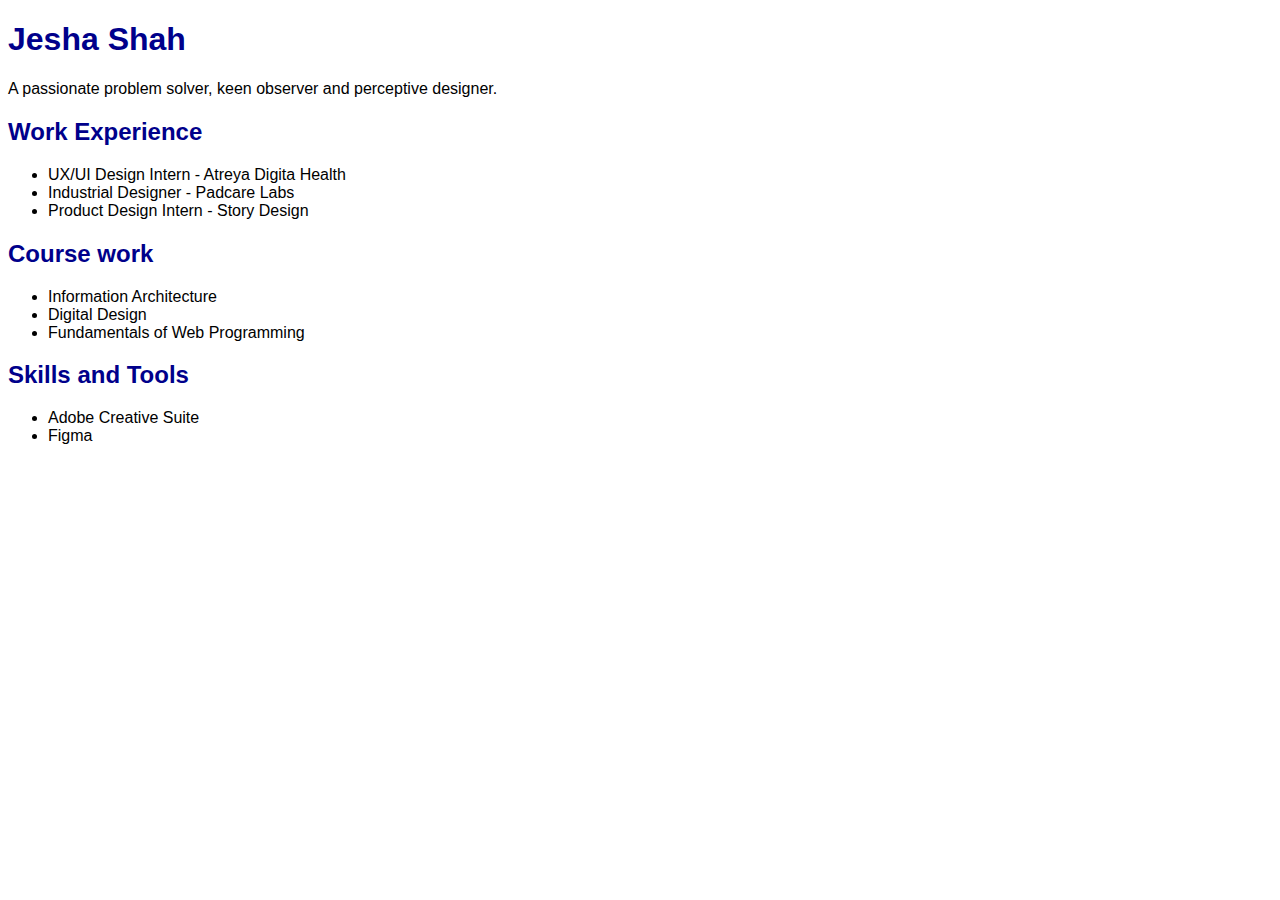
<file: Resume/index.html>
<!DOCTYPE html>
<html lang="en" >
<head>
  <meta charset="UTF-8">
  <title>CodePen - Resume</title>
  <link rel="stylesheet" href="./style.css">

</head>
<body>
<!-- partial:index.partial.html -->
<h1> Jesha Shah </h1>
<p> A passionate problem solver, keen observer and perceptive designer. </p>
<h2> Work Experience </h2>
<ul> 
   <li>UX/UI Design Intern - Atreya Digita Health </li>
   <li> Industrial Designer - Padcare Labs    </li> 
   <li> Product Design Intern - Story Design  </li>
</ul>
  
<h2> Course work </h2>
<ul> 
  <li> Information Architecture </li>
  <li> Digital Design </li>
  <li> Fundamentals of Web Programming </li>
</ul>
  <h2> Skills and Tools </h2>
<ul>
  <li> Adobe Creative Suite </li>
  <li> Figma </li>
</ul>
<!-- partial -->
  
</body>
</html>
</file>
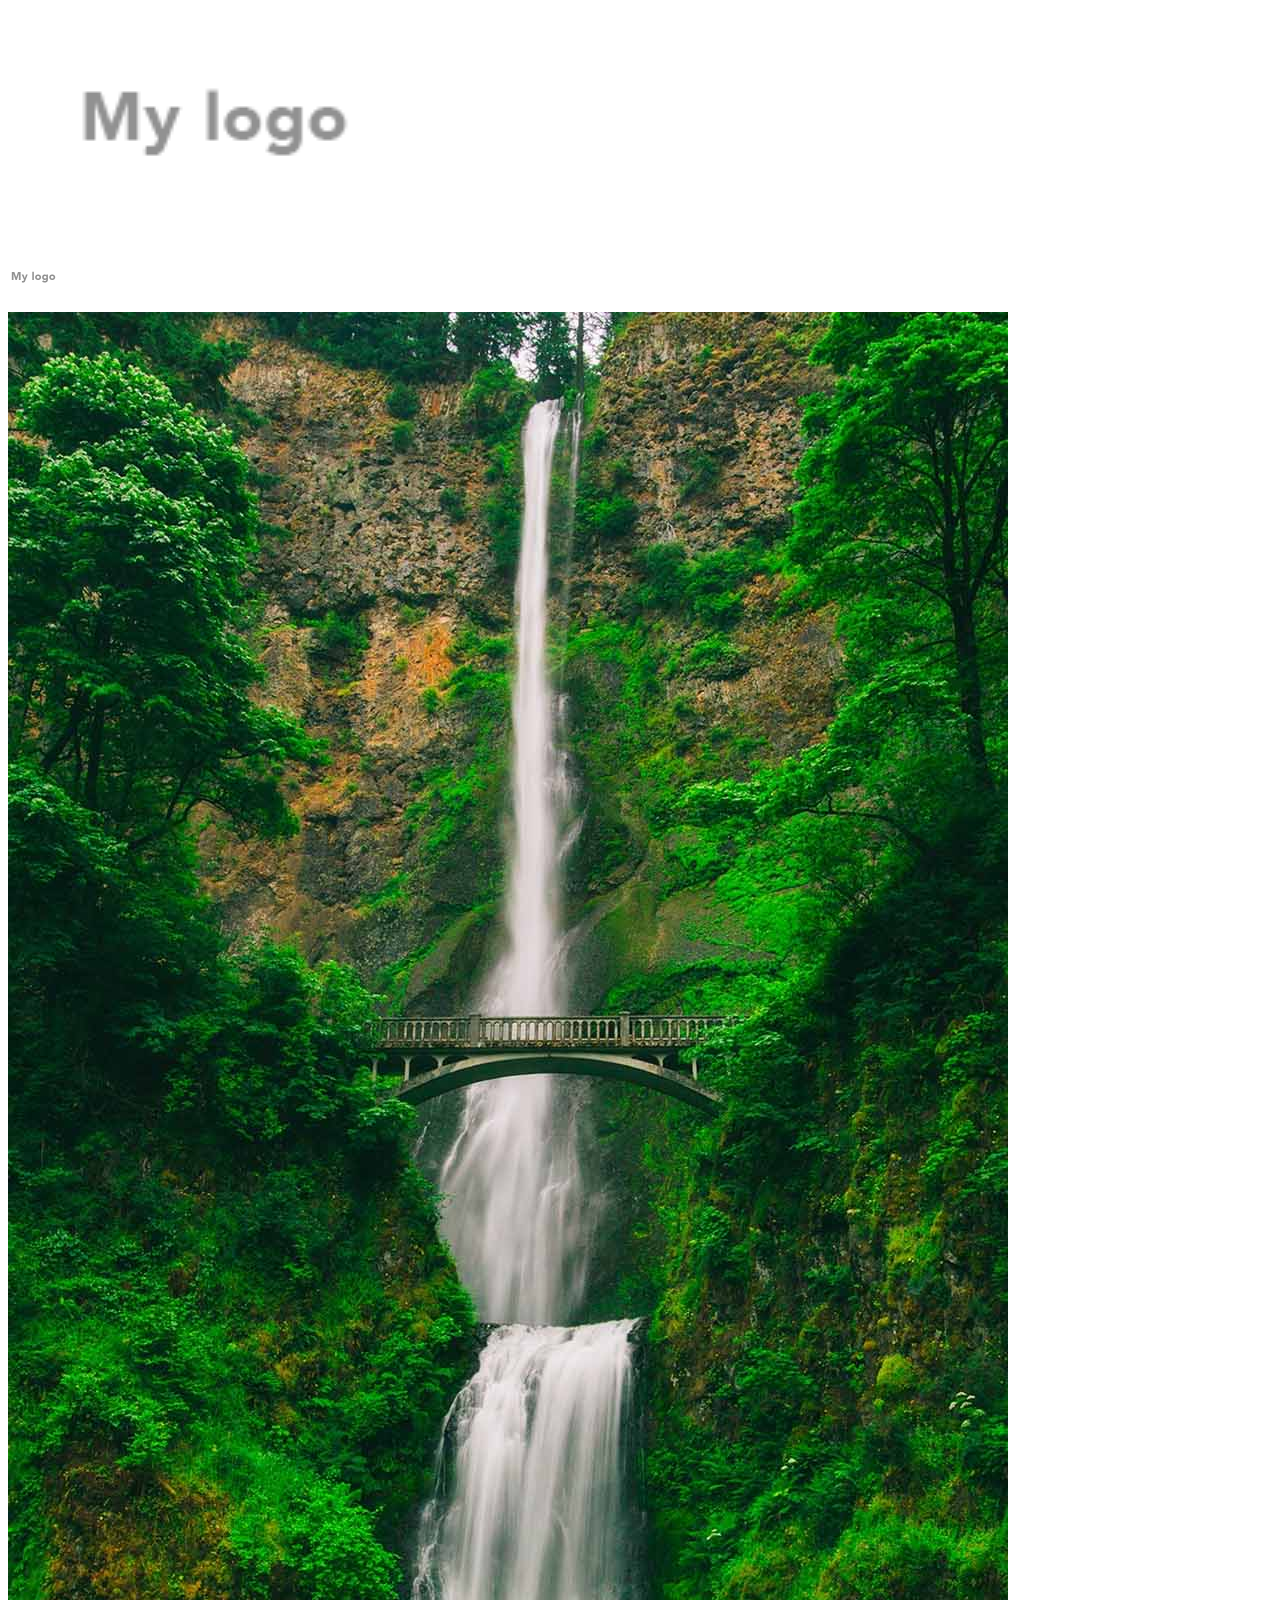
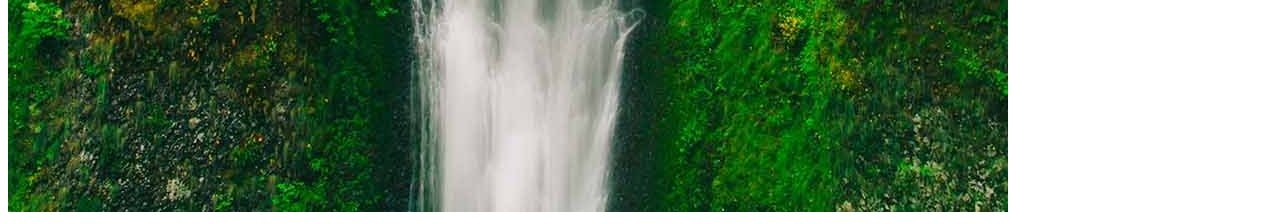
<file: Week 4/Index.html>
<!DOCTYPE html>
<html lang="">

<head>
	<meta charset="utf-8">
	<title>Example Title</title>
	<meta name="author" content="Your Name">
	<meta name="description" content="Example description">
	<meta name="viewport" content="width=device-width, initial-scale=1.0">
	<link rel="stylesheet" href="">
	<link rel="icon" type="image/x-icon" href=""/>
    
<style>
    
    .myimage{
        max-width:100%;
        height : auto;
    }
    .logo1{
        width:50px;
        height: auto;
    }
    .logo2{
        width:300px;
        height:auto;
    }
    </style>
</head>

<body>
	<header>
    <img src ="images/mylogo.png" class="logo1">
    <img src ="images/mylogo.png" class="logo2">
    </header>
	<main>
<img src ="images/pexels-pixabay-358457.jpg">    
    </main>
	<footer></footer>
	<script type="text/javascript" src=""></script>
</body>

</html>
</file>
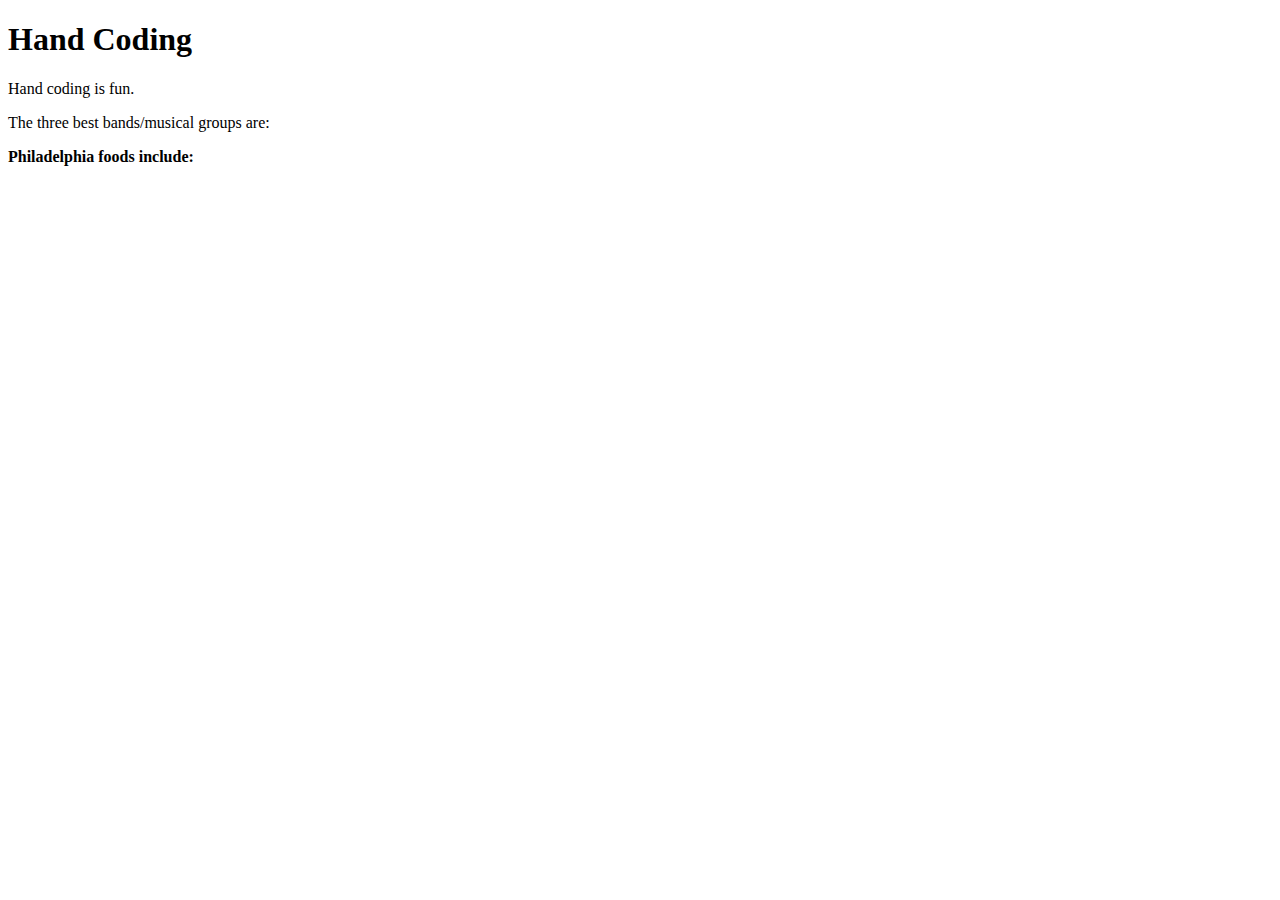
<file: Excercise1.html>
<!doctype html>

<html lang="en">

<head>
 
<meta charset="utf-8">
 
<title>All About Handcoding</title>

<meta name="description" content="This will show in search engine results">
 
<meta name="author" content="Change this to your organization">
 
<style>
/* style rules can go in here */
</style>
   
</head>

<body>
<!-- This is where the words and images that show in the browser window go. --> 
<h1>Hand Coding</h1>    
<p>Hand coding is fun.</p> 

<p>The three best bands/musical groups are:</p>
<!-- Put an ORDERED list here -->

<p><strong>Philadelphia foods include:</strong></p>
<!-- Put an UNORDERED list here -->
</body>

</html>
</file>
<file: Resume/style.css>
body{font-family:sans-serif; 
}
h1,h2 {color:darkblue;
  
p,li {color: #666
}
</file>
